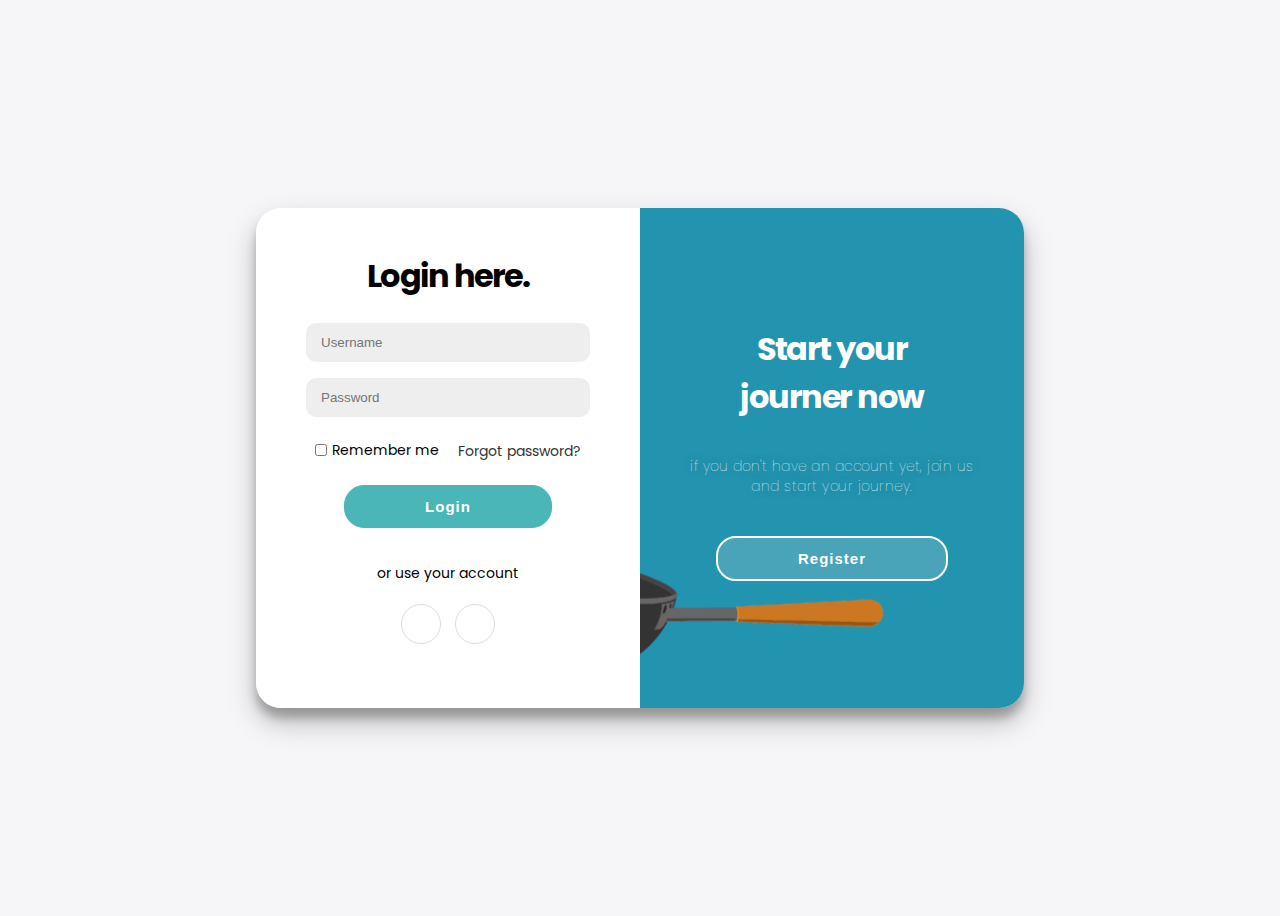
<file: user/login.html>
<!DOCTYPE html>
<html lang="en">
<head>
  <meta charset="UTF-8">
  <meta http-equiv="X-UA-Compatible" content="IE=edge">
  <meta name="viewport" content="width=device-width, initial-scale=1.0">
  <title>Double Slider Login / Registration Form</title>
  <link href="https://cdn.lineicons.com/4.0/lineicons.css" rel="stylesheet" />
  <link rel="stylesheet" href="login.css">

  <!-- Favicon -->
  <link rel="icon" href="../img/food-package.png" type="image/x-icon">
  
</head>
<body>

  <div class="container" id="container">

    <div class="form-container register-container">
      <form action="#">
        <h1>Register here.</h1>
        <input type="text" placeholder="Username">
        <input type="email" placeholder="Email">
        <input type="password" placeholder="Password">
        <button>Register</button>
        <span>or use your account</span>
        <div class="social-container">
          <a href="#" class="social"><i class="lni lni-facebook-fill"></i></a>
          <a href="#" class="social"><i class="lni lni-google"></i></a>
        </div>
      </form>
    </div>

    <div class="form-container login-container">
      <form action="#">
        <h1>Login here.</h1>
        <input type="text" placeholder="Username">
        <input type="password" placeholder="Password">
        <div class="content">
          <div class="checkbox">
            <input type="checkbox" name="checkbox" id="checkbox">
            <label>Remember me</label>
          </div>
          <div class="pass-link">
            <a href="#">Forgot password?</a>
          </div>
        </div>
        <button>Login</button>
        <span>or use your account</span>
        <div class="social-container">
          <a href="#" class="social"><i class="lni lni-facebook-fill"></i></a>
          <a href="#" class="social"><i class="lni lni-google"></i></a>
        </div>
      </form>
    </div>

    <div class="overlay-container">
      <div class="overlay">
        <div class="overlay-panel overlay-left">
          <h1 class="title">Hello <br> friends</h1>
          <p>if Yout have an account, login here and have fun!</p>
          <button class="ghost" id="login">Login
            <i class="lni lni-arrow-left login"></i>
          </button>
        </div>
        <div class="overlay-panel overlay-right">
          <h1 class="title">Start your <br> journer now</h1>
          <p>if you don't have an account yet, join us and start your journey.</p>
          <button class="ghost" id="register">Register
            <i class="lni lni-arrow-right register"></i>
          </button>
        </div>
      </div>
    </div>

  </div>

  <script src="../js/login.js"></script>

</body>
</html>
</file>
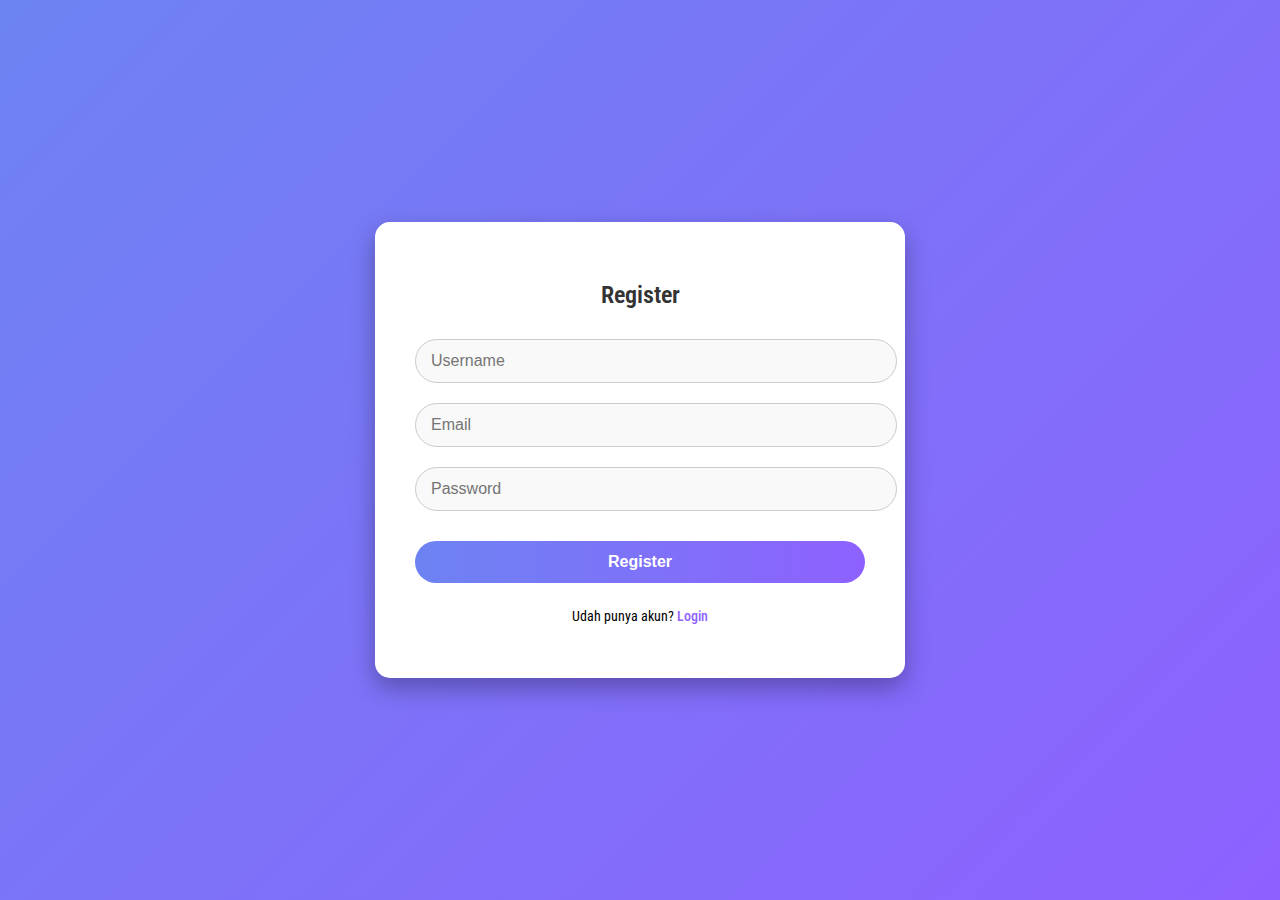
<file: user/register.html>
<!DOCTYPE html>
<html lang="en">
<head>
    <meta charset="UTF-8">
    <meta name="viewport" content="width=device-width, initial-scale=1.0">
    <title>Register</title>
    <link rel="stylesheet" href="register.css">
    <link href="https://fonts.googleapis.com/css2?family=Roboto+Condensed:ital,wght@0,100..900;1,100..900&display=swap" rel="stylesheet">
</head>
<body>
    <div class="container">
        <h2>Register</h2>
        <form>
            <input type="email" placeholder="Username" required> 
            <input type="email" placeholder="Email" required>
            <input type="password" placeholder="Password" required>
            <button type="submit">Register</button>
        </form>
        <div class="switch-link">
            <p>Udah punya akun? <a href="login.html">Login</a></p>
        </div>
    </div>
</body>
</html>
</file>
<file: user/login.css>
@import url("https://fonts.googleapis.com/css2?family=Poppins");

* {
    box-sizing: border-box;
}

body {
    display: flex;
    background-color: #f6f5f7;
    justify-content: center;
    align-items: center;
    flex-direction: column;
    font-family: "Poppins", sans-serif;
    overflow: hidden;
    height: 100vh;
}

h1 {
    font-weight: 700;
    letter-spacing: -1.5px;
    margin: 0;
    margin-bottom: 15px;
}

h1 title {
    font-size: 45px;
    line-height: 45px;
    margin: 0;
    text-shadow: 0 0 10px rgba(16, 64, 74, 0.5);
}

p {
    font-size: 14px;
    font-weight: 100;
    line-height: 20px;
    letter-spacing: 0.5px;
    margin: 20px 0 30px;
    text-shadow: 0 0 10px rgba(16, 64, 74, 0.5);
}

span {
    font-size: 14px;
    margin-top: 25px;
}

a {
    color: #333;
    font-size: 14px;
    text-decoration: none;
    margin: 15px 0;
    transition: 0.3s ease-in-out;
}

a:hover {
    color: #4bb6b7;
}

.content {
    display: flex;
    width: 100%;
    height: 50px;
    align-items: center;
    justify-content: space-around;
}

.content .checkbox {
    display: flex;
    align-items: center;
    justify-content: center;
}

.content input {
    accent-color: #333;
    width: 12px;
    height: 12px;
}

.content label {
    font-size: 14px;
    user-select: none;
    padding-left: 5px;
}

button {
    position: relative;
    border-radius: 20px;
    border: 1px solid #4bb6b7;
    background-color: #4bb6b7;
    color: #fff;
    font-size: 15px;
    font-weight: 700;
    margin: 10px;
    padding: 12px 80px;
    letter-spacing: 1px;
    text-transform: capitalize;
    transition: 0.3s ease-in-out;
}

button.hover {
    letter-spacing: 3px;
}

button:active {
    transform: scale(0.95);
}

button.focus {
    outline: none;
}

button.ghost {
    background-color: rgba(225, 225, 225, 0.2);
    border: 2px solid #fff;
    color: #fff;
}

button.ghost.i {
    position: absolute;
    opacity: 0;
    transition: 0.3 ease-in-out;
}

button.ghost i.register {
    right: 70px;
}

button.ghost i.login {
    left: 70px;
}

button.ghost:hover i.register {
    right: 40px;
    opacity: 1;
}

button.ghost:hover i.login {
    left: 40px;
    opacity: 1;
}

form {
    background-color:  #fff;
    display: flex;
    align-items: center;
    justify-content: center;
    flex-direction: column;
    padding: 0 50px;
    height: 100%;
    text-align: center;
}

input {
    background-color: #eee;
    border-radius: 10px;
    border: none;
    padding: 12px 15px;
    margin: 8px 0;
    width: 100%;
}

.container {
    background-color: #fff;
    border-radius: 25px;
    box-shadow: 0 14px 28px rgba(0, 0, 0, 0.25), 0 10px 10px rgba(0, 0, 0, 0.22);
    position: relative;
    overflow: hidden;
    width: 768px;
    max-width: 100%;
    min-height: 500px;
}

.form-container {
    position: absolute;
    top: 0;
    height: 100%;
    transition: all 0.6s ease-in-out;
}

.login-container {
    left: 0;
    width: 50%;
    z-index: 2;
}

.container.right-panel-active .login-container {
    transform: translateX(100%);
}

.register-container {
    left: 0;
    width: 50%;
    opacity: 0;
    z-index: 1;
}

.container.right-panel-active .register-container {
    transform: translateX(100%);
    opacity: 1;
    z-index: 5;
    animation: show 0.6s;
}

@keyframes show {
    0%,
    49.99% {
        opacity: 0;
        z-index: 1;
    }

    50%,
    100% {
        opacity: 1;
        z-index: 5;
    }
}

.overlay-container {
    position: absolute;
    top: 0;
    left: 50%;
    width: 50%;
    height: 100%;
    overflow: hidden;
    transition: transform 0.6s ease-in-out;
    z-index: 100;
}

.container.right-panel-active .overlay-container {
    transform: translate(-100%);
}

.overlay {
    background-image: url('../img/Stirfry.gif');
    background-repeat: no-repeat;
    background-size: cover;
    background-position: 0 0;
    color: #fff;
    position: relative;
    left: -100%;
    height: 100%;
    width: 200%;
    transform: translateX(0);
    transition: transform 0.6s ease-in-out;
}

.overlay::before {
    content: "";
    position: absolute;
    left: 0;
    right: 0;
    top: 0;
    bottom: 0;
    background: linear-gradient(
        to top,
        rgba(46, 94, 109, 0.4)40%,
        rgba(46, 94, 109, 0),
    );
}

.container.container.right-panel-active .overlay {
    transform: translateX(50%);
}

.overlay-panel {
    position: absolute;
    display: flex;
    align-items: center;
    justify-content: center;
    flex-direction: column;
    padding: 0 40px;
    text-align: center;
    top: 0;
    height: 100%;
    width: 50%;
    transform: translateX(0);
    transition: transform 0.6s ease-in-out;
}

.overlay-left {
    transform: translateX(-20%);
}

.container.right-panel-active .overlay-left {
    transform: translateX(0);
}

.overlay-right {
    right: 0;
    transform: translateX(0);
}

.container.right-panel-active .overlay-right {
    transform: translateX(20%);
}

.social-container {
    margin: 20px 0;
}

.social-container a {
    border: 1px solid #ddd;
    border-radius: 50%;
    display: inline-flex;
    justify-content: center;
    align-items: center;
    margin: 0 5px;
    height: 40px;
    width: 40px;
    transition: 0.3s ease-in-out;
}

.social-container a:hover {
    border: 1px solid #4bb6b7;
}
</file>
<file: user/register.css>
/* Mengatur font untuk seluruh elemen di body */
body {
    font-family: 'Roboto Condensed', Arial, sans-serif;
    background: linear-gradient(135deg, #6D83F2, #8E61FF);
    display: flex;
    justify-content: center;
    align-items: center;
    height: 100vh;
    margin: 0;
    overflow: hidden;
}

/* Style untuk container halaman register */
.container {
    background-color: white;
    border-radius: 15px;
    box-shadow: 0 10px 25px rgba(0, 0, 0, 0.3);
    width: 450px;
    max-width: 100%;
    padding: 40px;
    position: relative;
    animation: fadeIn 0.7s ease-out;
}

@keyframes fadeIn {
    from {
        opacity: 0;
        transform: translateY(30px);
    }
    to {
        opacity: 1;
        transform: translateY(0);
    }
}

/* Style heading untuk judul "Register" */
.container h2 {
    text-align: center;
    margin-bottom: 20px;
    color: #333;
    font-weight: 600;
}

/* Style untuk input form */
.container input {
    width: 100%;
    padding: 12px 15px;
    margin: 10px 0;
    border-radius: 30px;
    border: 1px solid #ccc;
    background-color: #f9f9f9;
    font-size: 16px;
    color: #333;
    outline: none;
    transition: border-color 0.3s ease;
}

.container input:focus {
    border-color: #8E61FF;
}

/* Style untuk tombol register */
.container button {
    width: 100%;
    padding: 12px 15px;
    border: none;
    border-radius: 30px;
    background: linear-gradient(90deg, #6D83F2, #8E61FF);
    color: white;
    font-size: 16px;
    font-weight: 600;
    cursor: pointer;
    transition: background 0.3s ease;
    margin-top: 20px;
}

.container button:hover {
    background: linear-gradient(90deg, #5A71E0, #7A4DFF);
    box-shadow: 0 5px 15px rgba(0, 0, 0, 0.2);
}

/* Style untuk link login di bawah form */
.container .switch-link {
    text-align: center;
    margin-top: 25px;
    font-size: 14px;
}

.container .switch-link a {
    color: #8E61FF;
    text-decoration: none;
    font-weight: 500;
    transition: color 0.3s ease;
}

.container .switch-link a:hover {
    color: #624FC9;
    text-decoration: underline;
}
</file>
